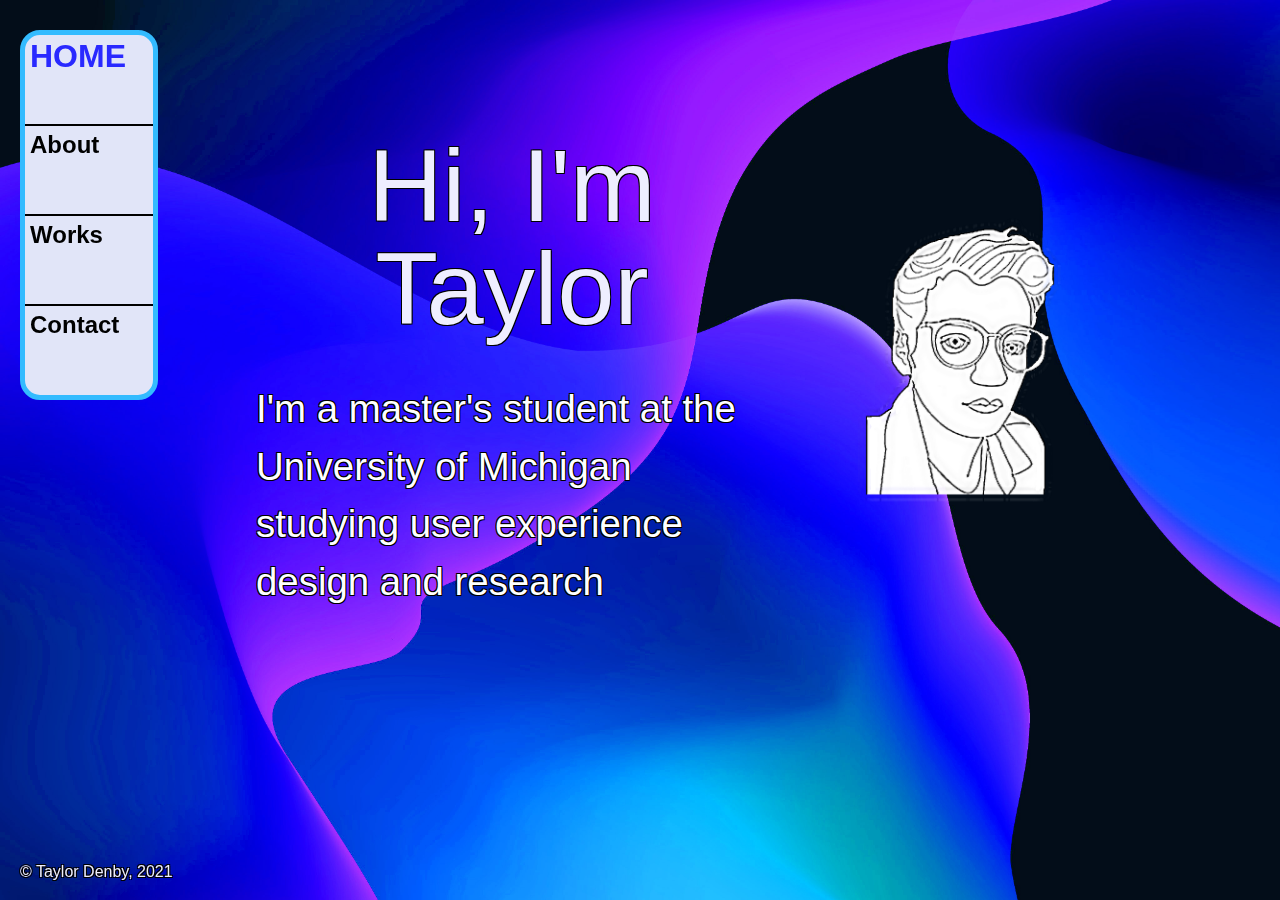
<file: index.html>
<!DOCTYPE html>
<html lang="en">
    <head>
        <script async src="https://www.googletagmanager.com/gtag/js?id=G-P4V81C1YDG"></script>
        <script>
            window.dataLayer = window.dataLayer || [];
            function gtag(){dataLayer.push(arguments);}
            gtag('js', new Date());

            gtag('config', 'G-P4V81C1YDG');
        </script>
        <meta charset="utf-8">
        <meta name="viewport" content="width=device-width, initial-scale=1.0">
        <link rel="shortcut icon" type="image/png" href="./images/blwhselfportrait.png"/>
        <link rel="stylesheet" type="text/css" href="css/html5reset.css">
        <link rel="stylesheet" type="text/css" href="css/style.css">
        <link rel="preconnect" href="https://fonts.gstatic.com">
        <link href="https://fonts.googleapis.com/css2?family=Press+Start+2P&display=swap" rel="stylesheet"> 
        <!-- Code help from https://www.w3schools.com/howto/howto_css_social_media_buttons.asp -->
        <link rel="stylesheet" href="https://cdnjs.cloudflare.com/ajax/libs/font-awesome/4.7.0/css/font-awesome.min.css">
        <script src="https://ajax.googleapis.com/ajax/libs/jquery/3.5.1/jquery.min.js"></script>
        <title>Taylor Denby</title>
    </head>
    <body id="homepage">
        
        <div class="skip"><a href="#main">Skip to Main Content</a></div>
        <div class = "topbar" id = "hamburgermenubar">
            <!--<button a class="icon" id = "hamburger">
                <i class="fa fa-bars"></i>
              </a>-->
              <div id="hamburger" class = "hamburger-btn" tabindex="0">
                <div></div>
              </div>
        </div>
        <nav id = "navigation" class = "navclosed">
            <ul class = "nav_links" id = "navigation_links">
                <li id = "home" class = "nav_item"><a href="index.html">Home</a></li>
                <li id = "about" class = "nav_item"><a href="about.html">About</a></li>
                <li id = "works" class = "nav_item"><a href="works.html">Works</a></li>
                <li id = "contact" class = "nav_item"><a href="contact.html">Contact</a></li>
            </ul>
        </nav>
            <!--<div class="toggles">-->
            <!--<div class="splat-toggle toggle active">SPLAT</div>
            <div class="back-row-toggle toggle active">BACK<br>ROW</div>
            <div class="single-toggle toggle">SINGLE</div> -->
        </div>
        <main>
            <div id = "indexgrid">
                <h1 id = "indextitle">Hi, I'm Taylor</h1>
                <br>
                <img id = "selfportrait" src="images/blwhselfportrait.png" alt="Black and white digital self portrait" />
                <h2 id = "indexdescription"> I'm a master's student at
                                             the University of Michigan
                                             studying user experience design and research
                </h2>
            </div>
        </main>
        <script src="./js/jsforsite.js"></script>
    </body>
    <footer>
        <p>&copy; Taylor Denby, 2021</p>
    </footer>
</file>
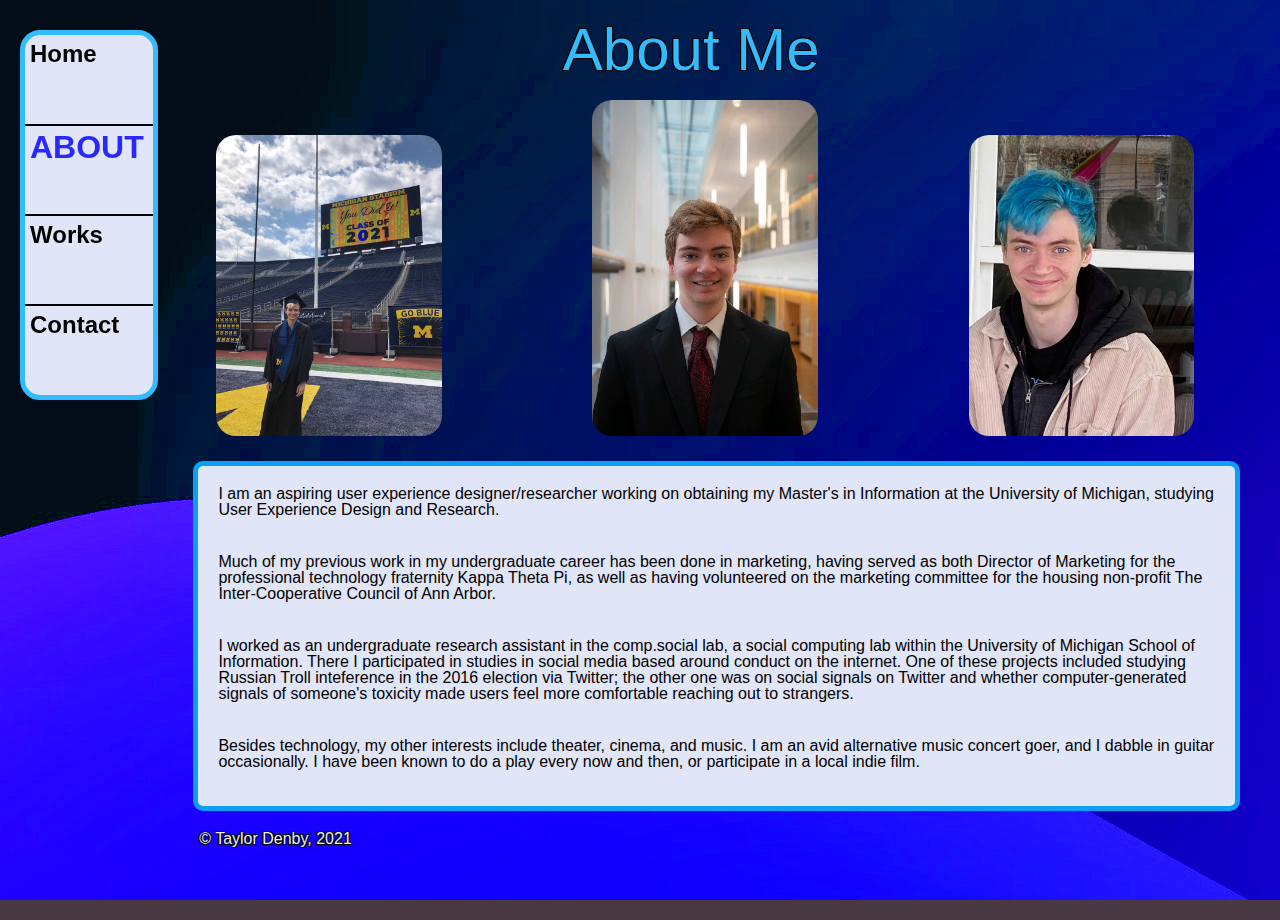
<file: about.html>
<!DOCTYPE html>
<html lang="en">
    <head>
        <!-- Global site tag (gtag.js) - Google Analytics -->
        <script async src="https://www.googletagmanager.com/gtag/js?id=G-P4V81C1YDG"></script>
        <script>
            window.dataLayer = window.dataLayer || [];
            function gtag(){dataLayer.push(arguments);}
            gtag('js', new Date());

            gtag('config', 'G-P4V81C1YDG');
        </script>
        <meta charset="utf-8">
        <meta name="viewport" content="width=device-width, initial-scale=1.0">
        <link rel="shortcut icon" type="image/png" href="./images/blwhselfportrait.png"/>
        <link rel="stylesheet" type="text/css" href="css/html5reset.css">
        <link rel="stylesheet" type="text/css" href="css/style.css">
        <!-- Code help from https://www.w3schools.com/howto/howto_css_social_media_buttons.asp -->
        <link rel="stylesheet" href="https://cdnjs.cloudflare.com/ajax/libs/font-awesome/4.7.0/css/font-awesome.min.css">
        <script src="https://ajax.googleapis.com/ajax/libs/jquery/3.5.1/jquery.min.js"></script>
        <title>About Me</title>
    </head>
    <body id = "aboutpage">
        <div class="skip"><a href="#main">Skip to Main Content</a></div>
        <div class = "topbar" id = "hamburgermenubar">
            <!--<button a class="icon" id = "hamburger">
                <i class="fa fa-bars"></i>
              </a>-->
              <div id="hamburger" class = "hamburger-btn" tabindex="0">
                <div></div>
              </div>
        </div>
        <nav id = "navigation" class = "navclosed">
            <ul class = "nav_links" id = "navigation_links">
                <li id = "home" class = "nav_item"><a href="index.html">Home</a></li>
                <li id = "about" class = "nav_item"><a href="about.html">About</a></li>
                <li id = "works" class = "nav_item"><a href="works.html">Works</a></li>
                <li id = "contact" class = "nav_item"><a href="contact.html">Contact</a></li>
            </ul>
        </nav>
        <main>
            <h1>About Me</h1>
            <div id = "flex2">
                <img class = "headshot" id = "gradpic" src="./images/gradpic.jpg" alt="headshot"/>
                <img class = "headshot" id = "rossheadshot" src="./images/headshot.png" alt="headshot"/>
                <img class = "headshot" id = "bluehair" src="./images/bluehair.JPG" alt="headshot"/>
            </div>
            <div id = "aboutparagraph">
                <p>I am an aspiring user experience designer/researcher working on obtaining my Master's in Information at
                    the University of Michigan, studying User Experience Design and Research. <br><br> </p>
                <p>Much of my previous work in my undergraduate career has been done in marketing, having served as 
                    both Director of Marketing for the professional technology fraternity Kappa Theta Pi, as well as having volunteered on the marketing committee for the 
                    housing non-profit The Inter-Cooperative Council of Ann Arbor. <br><br> </p>
                <p>I worked as an undergraduate research assistant in the comp.social lab, a social computing lab within the University of Michigan School of Information. There I participated in
                    studies in social media based around conduct on the internet. One of these projects included studying Russian Troll inteference in the 2016 election via Twitter; the other
                    one was on social signals on Twitter and whether computer-generated signals of someone's toxicity made users feel more comfortable reaching out to strangers. <br><br>
                </p>
                <p>Besides technology, my other interests include theater, cinema, and music. I am an avid alternative music concert goer, and I dabble in guitar occasionally. 
                    I have been known to do a play every now and then, or participate in a local indie film. <br><br>
                </p>
            </div>
        </main>
        <script src="./js/jsforsite.js"></script>
    </body>
    <footer>
        <p>&copy; Taylor Denby, 2021</p>
    </footer>
</file>
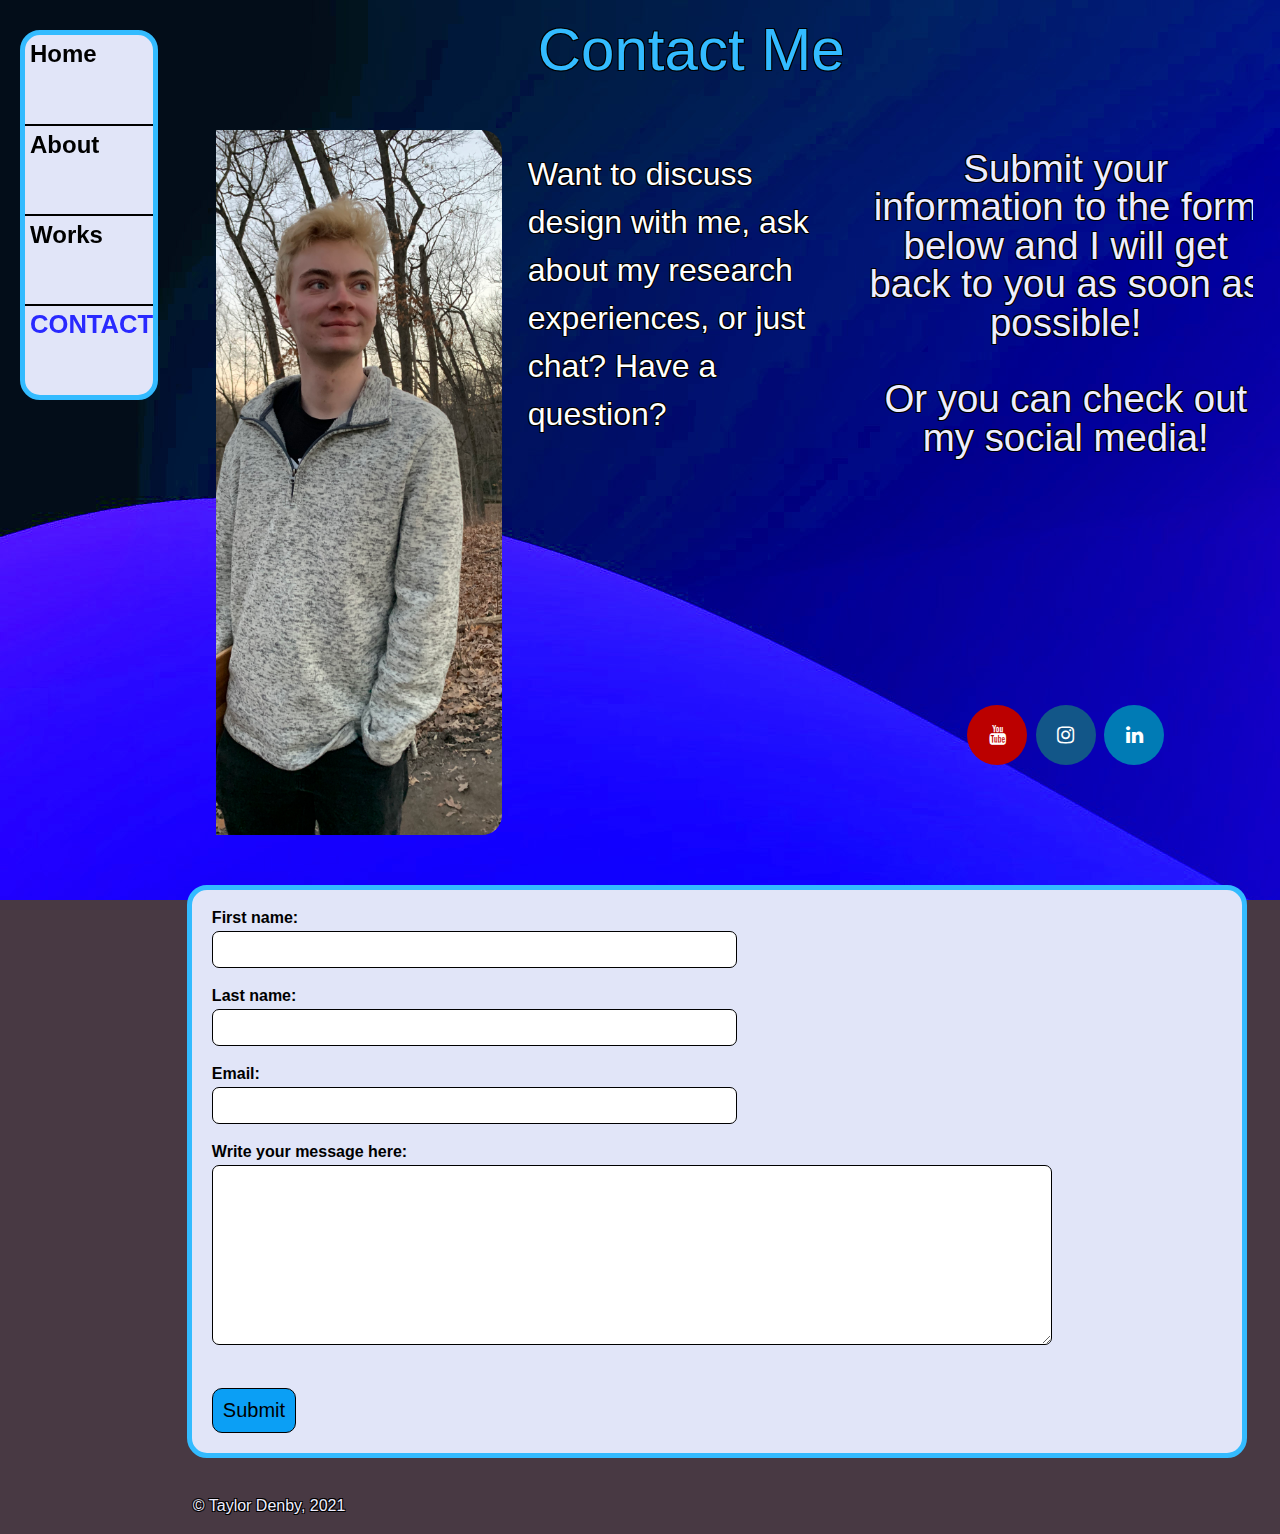
<file: contact.html>
<!DOCTYPE html>
<html lang="en">
    <head>
        <script async src="https://www.googletagmanager.com/gtag/js?id=G-P4V81C1YDG"></script>
        <script>
            window.dataLayer = window.dataLayer || [];
            function gtag(){dataLayer.push(arguments);}
            gtag('js', new Date());

            gtag('config', 'G-P4V81C1YDG');
        </script>
        <meta charset="utf-8">
        <meta name="viewport" content="width=device-width, initial-scale=1.0">
        <link rel="shortcut icon" type="image/png" href="./images/blwhselfportrait.png"/>
        <link rel="stylesheet" type="text/css" href="css/html5reset.css">
        <!-- Code help from https://www.w3schools.com/howto/howto_css_social_media_buttons.asp -->
        <link rel="stylesheet" href="https://cdnjs.cloudflare.com/ajax/libs/font-awesome/4.7.0/css/font-awesome.min.css">
        <script src="https://ajax.googleapis.com/ajax/libs/jquery/3.5.1/jquery.min.js"></script>
        <link rel="stylesheet" type="text/css" href="css/style.css">
        <title>Contact Me</title>
    </head>
    <body id = "contactpage">
        <div class="skip"><a href="#main">Skip to Main Content</a></div>
        <div class = "topbar" id = "hamburgermenubar">
            <!--<button a class="icon" id = "hamburger">
                <i class="fa fa-bars"></i>
              </a>-->
              <div id="hamburger" class = "hamburger-btn" tabindex="0">
                <div></div>
              </div>
        </div>
        <nav id = "navigation" class = "navclosed">
            <ul class = "nav_links" id = "navigation_links">
                <li id = "home" class = "nav_item"><a href="index.html">Home</a></li>
                <li id = "about" class = "nav_item"><a href="about.html">About</a></li>
                <li id = "works" class = "nav_item"><a href="works.html">Works</a></li>
                <li id = "contact" class = "nav_item"><a href="contact.html">Contact</a></li>
            </ul>
        </nav>
        <main>
            <h1>Contact Me</h1>
            <div id = "photo-caption" class = "gridphotos">
                <div id = "casualphoto"></div>
                <h2 id = "question">Want to discuss design with me, ask about my research experiences, or just chat? Have a question?</h2>
                <p id = "contactme" >Submit your information to the form below and I will get back to you as soon as possible! <br> <br> Or you can check out my social media! <br><br></p>
                <div id= "socialmedialinks">
                    <a href="https://www.youtube.com/channel/UC2V0AbIjuW_QDoayXASHtTQ/featured" class="fa fa-youtube" target=”_blank” aria-label="Youtube Link"></a>
                    <a href="https://www.instagram.com/taylor.denby/?hl=en" class="fa fa-instagram" target=”_blank” aria-lable="Instagram link"></a>
                    <a href="https://www.linkedin.com/in/taylor-denby-5a6734177" class="fa fa-linkedin" target=”_blank” aria-label="LinkedIn Link"></a>
                </div>
            </div>
            <div>
                <form id = "contactform" class = "formcontainer" method = "post" action="https://formspree.io/f/mnqljqqd">
                    <label for="firstname" class = "formitems" id = "firstnamelabel">First name:</label><br>
                    <input type="text" id="firstname" class = "formitems" name="firstname"><br>
                    <label for="lastname" class = "formitems" id = "lastnamelabel">Last name:</label><br>
                    <input type="text" id="lastname" class = "formitems" name="lastname"><br>
                    <label for="email" class = "formitems" id = "emaillabel">Email:</label><br>
                    <input type="email" id="email" class = "formitems" name="email"><br>
                    <label for="message" class = "formitems" id = "messagelabel">Write your message here:</label><br>
                    <textarea id="message" class = "formitems" name="message" cols = "30" rows = "7"></textarea><br>
                    <input type="submit" value="Submit" class = "formitems" id = "submitbutton">
                </form>
            </div>
        </main>
        <script src="./js/jsforsite.js"></script>
    </body>
    <footer>
        <p>&copy; Taylor Denby, 2021</p>
    </footer>
</html>
</file>
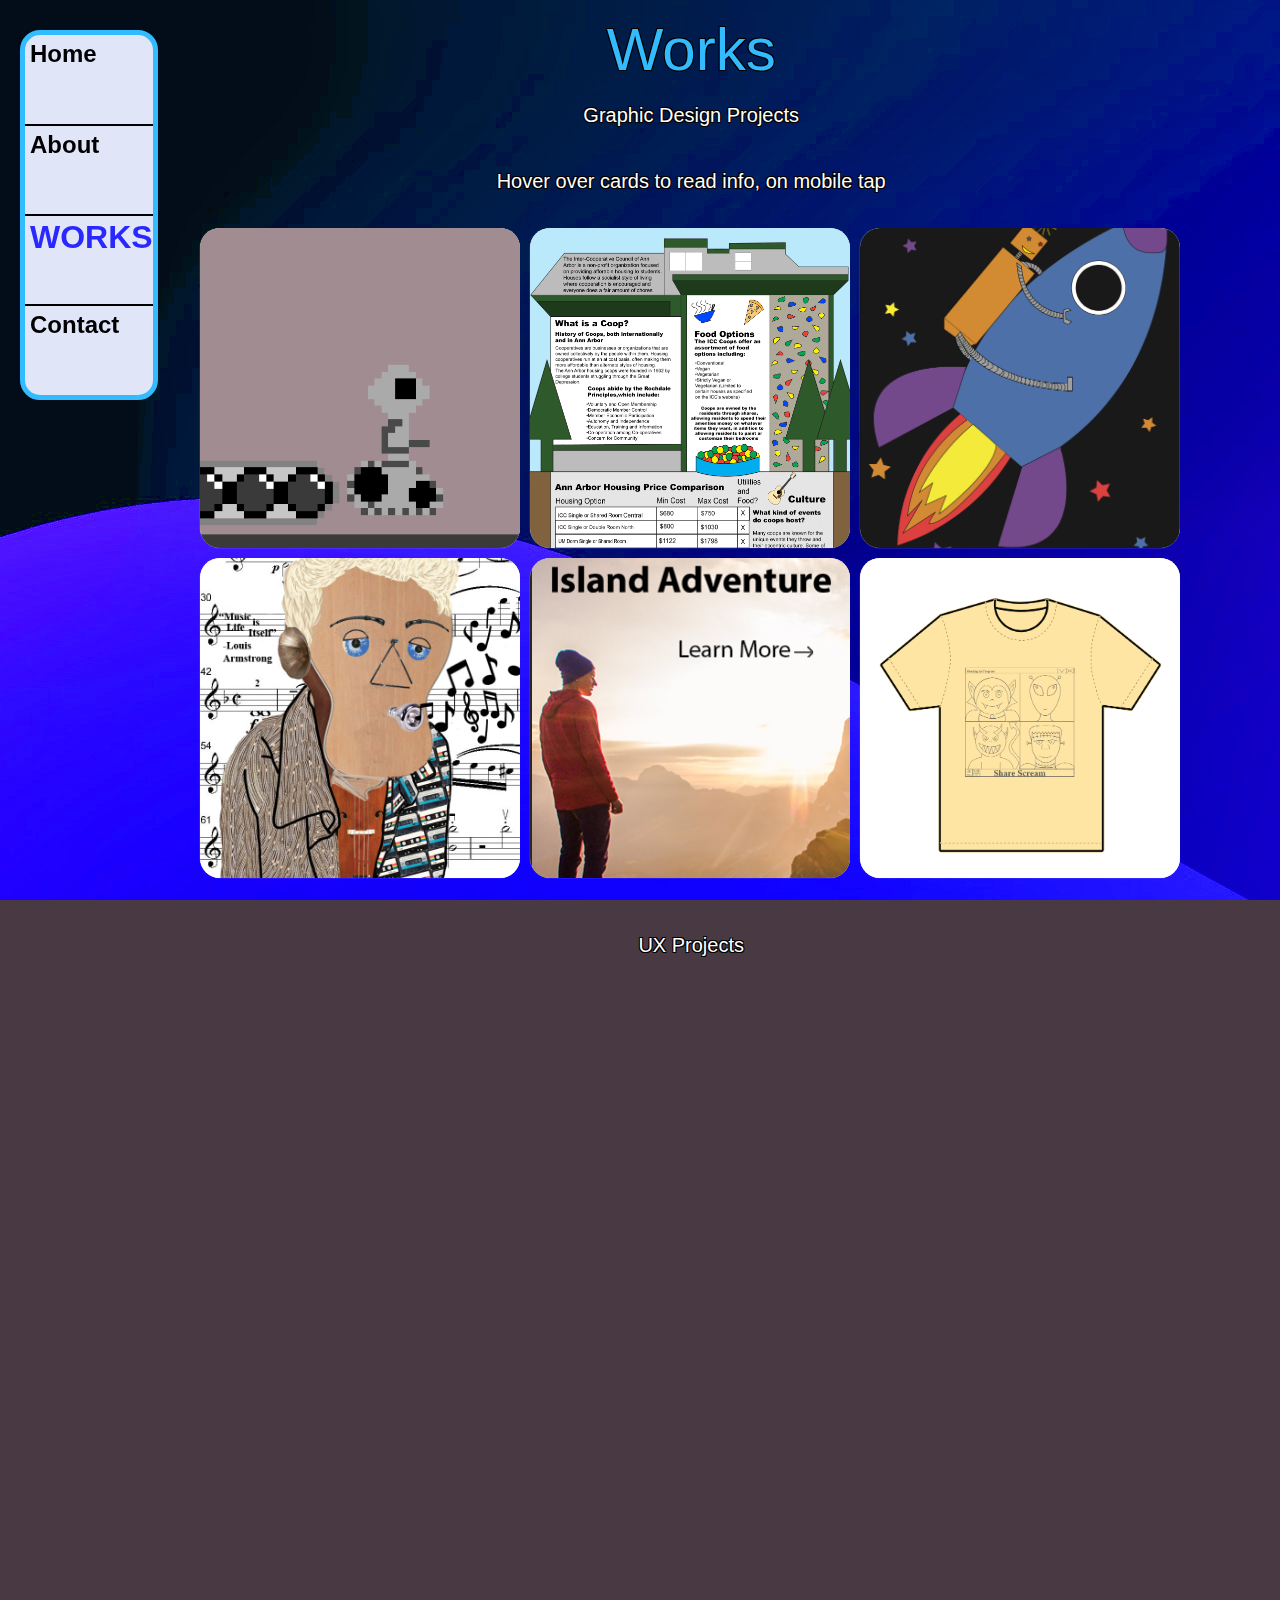
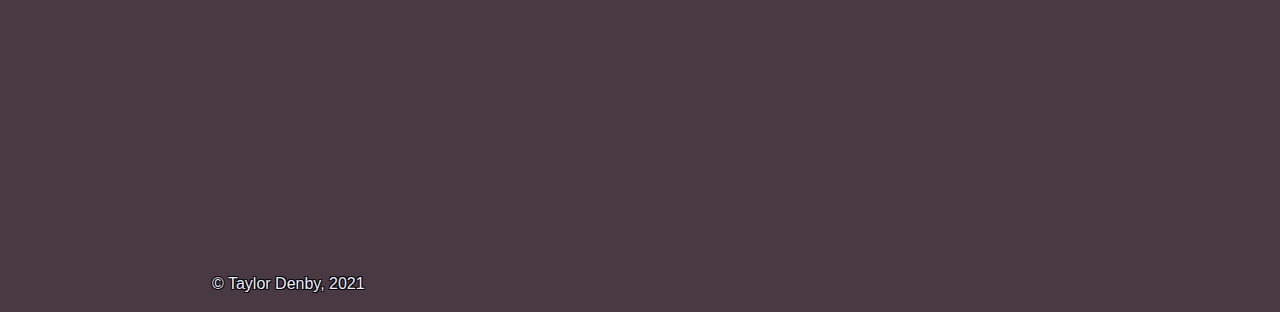
<file: works.html>
<!DOCTYPE html>
<html lang="en">
    <head>
        <script async src="https://www.googletagmanager.com/gtag/js?id=G-P4V81C1YDG"></script>
        <script>
            window.dataLayer = window.dataLayer || [];
            function gtag(){dataLayer.push(arguments);}
            gtag('js', new Date());

            gtag('config', 'G-P4V81C1YDG');
        </script>
        <meta charset="utf-8">
        <meta name="viewport" content="width=device-width, initial-scale=1.0">
        <link rel="shortcut icon" type="image/png" href="./images/blwhselfportrait.png"/>
        <link rel="stylesheet" type="text/css" href="css/html5reset.css">
        <link rel="stylesheet" type="text/css" href="css/style.css">
        <!-- Code help from https://www.w3schools.com/howto/howto_css_social_media_buttons.asp -->
        <link rel="stylesheet" href="https://cdnjs.cloudflare.com/ajax/libs/font-awesome/4.7.0/css/font-awesome.min.css">
        <script src="https://ajax.googleapis.com/ajax/libs/jquery/3.5.1/jquery.min.js"></script>
        <title>My Work</title>
    </head>
    <body id = "workspage">
        <div class="skip"><a href="#main">Skip to Main Content</a></div>
        <div class = "topbar" id = "hamburgermenubar">
            <!--<button a class="icon" id = "hamburger">
                <i class="fa fa-bars"></i>
              </a>-->
              <div id="hamburger" class = "hamburger-btn" tabindex="0">
                <div></div>
              </div>
        </div>
        <nav id = "navigation" class = "navclosed">
            <ul class = "nav_links" id = "navigation_links">
                <li id = "home" class = "nav_item"><a href="index.html">Home</a></li>
                <li id = "about" class = "nav_item"><a href="about.html">About</a></li>
                <li id = "works" class = "nav_item"><a href="works.html">Works</a></li>
                <li id = "contact" class = "nav_item"><a href="contact.html">Contact</a></li>
            </ul>
        </nav>
        <main>
            <h1>Works</h1>
            <h2>Graphic Design Projects</h2><br>
            <h3>Hover over cards to read info, on mobile tap</h3><br><br>
            <div class="container">

                <div class = "card" tabindex="0">
                    <div class = "card-inner">
                        <div class="grid-image">
                            <img src="./images/robot.gif" id = "worksImg1" alt="robot gif"/>
                        </div>
                        <div class="flip-image-back">
                            <h1>Robot Gif</h1>
                            <p>A gif created for class, this project allowed me to demonstrate 
                                my love of technology, with an 8-bit style robot as the featured 
                                character in the gif, and a classic programming phrase being 
                                uttered by it: "Hello world!"</p>
                        </div>
                    </div>
                </div>

                <!--<div class = "card" tabindex="0">
                    <div class = "card-inner">
                        <div class="grid-image">
                            <img src="./images/empathymap1.png" alt = "empathy map 1">
                        </div>
                        <div class="flip-image-back">
                            <h1>Empathy Map 1</h1>
                            <p>One of three empathy maps created for an entrepreneurship class. These personas 
                                were created after interviewing various people about their wifi experiences 
                                during the global pandemic.</p>
                        </div>
                    </div>
                </div> -->

                <div class = "card" tabindex="0">
                    <div class = "card-inner">
                        <div class="grid-image">
                            <img src="./images/icc-infographic.png" alt = "icc infographic">
                        </div>
                        <div class="flip-image-back">
                            <h1>ICC Infographic</h1>
                            <p>Created both for class and for my volunteer position on the Inter-Cooperative 
                                Council of Ann Arbor's marketing committee, this is an infographic detailing 
                                the history of housing cooperatives in Ann Arbor and the features and culture. </p>
                        </div>
                    </div>
                </div>

                <div class = "card" tabindex="0">
                    <div class = "card-inner">
                        <div class="grid-image">
                            <img src="./images/flyingrobot.png" alt = "robot flying on a space ship">
                        </div>
                        <div class="flip-image-back">
                            <h1>Flying Robot</h1>
                            <p>A cartoon robot created for my graphic design course using Adobe Illustrator. </p>
                        </div>
                    </div>
                </div>

                <div class = "card" tabindex="0">
                    <div class="card-inner">
                        <div class = "grid-image">
                            <img src="./images/musicselfportrait.jpg" alt="self portrait in style of music"/>
                        </div>
                        <div class="flip-image-back">
                            <h1>Abstract Self Portrait</h1>
                            <p>An abstract self portrait created to demonstrate my admiration for music. Created with Adobe Photoshop </p>
                        </div>
                    </div>
                </div>

                <!--<div class = "card" tabindex="0">
                    <div class = "card-inner">
                        <div class="grid-image">
                            <img src="./images/empathymap2.png" alt = "empathy map 2">
                        </div>
                        <div class="flip-image-back">
                            <h1>Empathy Map 2</h1>
                            <p>One of three empathy maps created for an entrepreneurship class. These personas 
                                were created after interviewing various people about their wifi experiences 
                                during the global pandemic.</p>
                        </div>
                    </div>
                </div>-->

                <!--<div class = "card" tabindex="0">
                    <div class = "card-inner">
                        <div class="grid-image">
                            <img src="./images/empathmap3.png" alt = "empathymap3">
                        </div>
                        <div class="flip-image-back">
                            <h1>Empathy Map 3</h1>
                            <p>One of three empathy maps created for an entrepreneurship class. These personas 
                                were created after interviewing various people about their wifi experiences 
                                during the global pandemic.</p>
                        </div>
                    </div>
                </div>-->

                <div class = "card" tabindex="0">
                    <div class = "card-inner">
                        <div class="grid-image">
                            <img src="./images/website.png" alt = "website design">
                        </div>
                        <div class="flip-image-back">
                            <h1>Vacation Website Design</h1>
                            <p>This is a responsive website design created with Photoshop. The task was to 
                                create a website for a semi-rugged photography getaway, given the name of the 
                                trip (The Art of Island Adventure) and the fictional company hosting it (See Level). 
                                Pictured here is the mobile view.</p>
                        </div>
                    </div>
                </div>

                <div class = "card" tabindex="0" id = "lastcard">
                    <div class = "card-inner">
                        <div class="grid-image">
                            <img src="./images/tshirt.png" >
                        </div>
                        <div class="flip-image-back">
                            <h1>Share Scream T-Shirt</h1>
                            <p>A T-shirt design created using Adobe Illustrator. It was created for my graphic design course, and 
                                we were tasked with designing a t-shirt representing the course. Because the course was 
                                completed remotely and it was around Halloween, my project was a monster and video chat themed design. </p>
                        </div>
                    </div>
                </div>
            </div>
            <br><br>
            <h2>UX Projects</h2>
            <br><br>
            <iframe class = "frame" src = "./pdfs/remoteusabilityreport.pdf" height="800px" 
                alt = "It appears you don't have a PDF plugin for this browser."> 
            </iframe>
            <br><br>
            <iframe class = "frame" src = "./pdfs/interviewreport.pdf" height="800px" 
                alt = "It appears you don't have a PDF plugin for this browser."> 
            </iframe>
            <br><br>
            <iframe class = "frame" src = "./pdfs/surveyreport.pdf" height="800px" 
                alt = "It appears you don't have a PDF plugin for this browser."> 
            </iframe>
                  <!--Thanks to user dhanasekar for the code via 
                    https://stackoverflow.com/questions/16468961/how-to-embed-pdf-file-with-responsive-width-->

        </main>
        <script src="./js/jsforsite.js"></script>
    </body>
    <footer>
        <p>&copy; Taylor Denby, 2021</p>
    </footer>
</file>
<file: css/style.css>
html {
    scroll-behavior: smooth;
    box-sizing: border-box;
    color: #EEEEFF;
}

body, html {
    height: 100%;
    margin: 0;
}

#homepage {
    /* Image source: https://www.pexels.com/photo/multicolored-abstract-painting-2868948/ */
    /* background: url(../images/sharpbackground.jpg); */
    background: url(../images/bubble.jpg);
    background-color: #000;
    background-size: cover;
    height: 80%;
}

#aboutpage, #contactpage, #workspage {
    /* background: url(../images/blurrybackground.jpg); */
    background: url(../images/bubble.jpg);
    background-color: #483943;
    background-attachment: fixed;
    height: 100%;
    scrollbar-width: none;
}

#workspage {
    height: 100%;
}

.nav_links{
	display: flex;
    flex-direction: column;
    justify-content: space-around;
    text-decoration: none; 
    font-weight: bold;
    top: 300px;
    width: 100%;

}

p {
    margin: 20px;
}

nav {
    margin: 0;
    padding: 0;
    display: block;
    width: 100%;
    /* background-color: #8a7f88; */
    background-color: white;
    position: absolute;
    z-index: 300;
    
}

#workspage h2 {
    text-align: center;
}

#workspage h3 {
    text-align: center;
}

/* following animation code is from https://w3bits.com/animated-menu-icon-css/ modified to fit project*/

#hamburger {
    width: 40px;
    position: absolute;
    top: 0;
    margin-left: 3px;
    margin-top: 1px;
    cursor: pointer;
    z-index: 301;
}
  
#hamburger:after, #hamburger:before, #hamburger div {
    background-color: #3A405A;
    border-radius: 6px;
    content: '';
    display: block;
    height: 5px;
    margin: 7px 0;
    transition: all .2s ease-in-out;
    animation-play-state: paused; 
    animation-fill-mode:backwards;
}

#hamburger.open::before {
    transform: translateY(12px) rotate(135deg);
    animation-fill-mode: forwards;
    animation-play-state: running;
}

#hamburger.open::after {
    transform: translateY(-12px) rotate(-135deg);
    animation-fill-mode: forwards;
    animation-play-state: running;
}

#hamburger.open div {
    transform: scale(0);
    animation-fill-mode: forwards;
    animation-play-state: paused;
}

.topbar {
    height: 50px;
    /* background-color: #b1c6ff; */
    background-color: white;
    z-index: 302;
}

.nav_links a {
    text-decoration: none; 
    color: black;
}

#homepage .nav_links #home a {
    font-weight: bold;
    font-size: 50px;
    color: #2929FF;
}

#aboutpage .nav_links #about a {
    font-weight: bold;
    font-size: 50px;
    color: #2929FF;
}

#contactpage .nav_links #contact a {
    font-weight: bold;
    font-size: 50px;
    color: #2929FF;
}

#workspage .nav_links #works a {
    font-weight: bold;
    font-size: 50px;
    color: #2929FF;
}



.skip a{
    background: white;
    left: 0;
    padding: 7px;
    -webkit-transition: top 1s ease-out;
    transition: top 1s ease-out;
    z-index: 1;
    position: absolute;
    top: -50px;
}
.skip a:focus {
    position: absolute;
    top: -10px;
}

h1{
    font-size: 60px;
    margin: 20px;
    text-align: center;
    font-weight: lighter;
    /* color: #0B9FF5; */
    color: #33bbff;
    text-shadow:
        -1px -1px 0 #000,
        -1px 1px 0 #000,
        1px -1px 0 #000,
        1px 1px 0 #000;
}

h2 {
    text-shadow:
        -1px -1px 0 #000,
        -1px 1px 0 #000,
        1px -1px 0 #000,
        1px 1px 0 #000;
}

h3 {
    text-shadow:
        -1px -1px 0 #000,
        -1px 1px 0 #000,
        1px -1px 0 #000,
        1px 1px 0 #000;
}

#contactpage p {
    text-shadow:
        -1px -1px 0 #000,
        -1px 1px 0 #000,
        1px -1px 0 #000,
        1px 1px 0 #000;
}

#homepage h1 {
    font-size: 60px;
    margin-top: 2%;
    color: #EEEEFF;
}

#selfportrait {
    position: relative;
    display: block;
    margin-left: auto;
    margin-right: auto;
    z-index: 1;
    margin-top: 0;
    grid-area: portrait;
    align-content: left;
    justify-self: center;
    align-content: center;
    justify-content: center;
    align-self: center;
    width: 60vw;
    height: 60vw;
    /* width: 40vw;
    height: 46vh; */
}

#indextitle {
    grid-area: title;
    align-self: center;
}

#indexgrid {
    top: 0;
    height: 60vh;
    position: relative;
    display: grid;
    margin-left: auto;
    margin-right: auto;
    /* grid-template-columns: 25vw 25vw 40vw;
    grid-template-rows: 30vh 50vh; */
    justify-content: center;
    /*grid-template-areas: 
    "title title title"
    "description description portrait"; */
    grid-template-areas: 
    "title"
    "portrait"
    "description";
    grid-template-rows: 30vh 30vh 30vh;
    grid-template-columns: 80vw;
    grid-gap: 10px;
}

#indexdescription {
    grid-area: description;
}

.headshot {
    display: block;
    width: 35vw;
    height: auto;
    margin-top: auto;
    margin-bottom: auto;
    margin-left: auto;
    margin-right: auto;
}

#rossheadshot {
    height: 80%;
}

footer {
    position: relative;
    bottom: 0;
    margin-top: -50;
    width: 90%;
    overflow: hidden;
    text-shadow: 
    -1px -1px 0 #000,
    -1px 1px 0 #000,
    1px -1px 0 #000,
    1px 1px 0 #000;

}

#homepage main {
    top: 200px;
}

#homepage footer {
    position: fixed;
}

body {
    font-family: "Nanum Gothic", sans-serif;
}

#homepage h2 {
    font-weight: lighter;
    margin-top: 20px;
    font-size: 20px;
    line-height: 1.5;
    color: white;
    text-shadow: 
    -1px -1px 0 #000,
    -1px 1px 0 #000,
    1px -1px 0 #000,
    1px 1px 0 #000;
}

h2 {
    font-weight: lighter;
    margin-top: 20px;
    font-size: 20px;
    line-height: 1.5;
    color: white;
}

h3 {
    font-weight: lighter;
    margin-top: 20px;
    font-size: 20px;
    line-height: 1.5;
    color: white;
}

#aboutpage img {
    border-radius: 20px;
    margin-bottom: 25px;
}

/* Works */

.container {
    display: grid;
    grid-template-columns: repeat(1, 80vw);
    grid-template-rows: 80vw 80vw 80vw 80vw 80vw 80vw 80vw 80vw 80vw;
    justify-content: center;
    grid-gap: 50px;
    position: relative;
    bottom: 0;
}

.grid-image img:hover {
    opacity: 55%;
}

.grid-image img {
    display: block;
    max-width: 100%;
    min-height: 100%;
    object-fit: cover;
    min-width: 100%;
    max-height: 100%;
    height: 80vw;
    width: 80vw;
    cursor: pointer;
    position: relative;
}

/* End works */

/* Contact Form */

input[type=text], select, textarea {
    width: 50%;
    padding: 10px;
    border-radius: 7px;
    box-sizing: border-box;
    margin-bottom: 20px;
    margin-left: 20px;
    margin-top: 5px;
    border: solid 1px;
}

label {
    margin-left: 20px;
    margin-top: 20px

}

#message {
    width: 80%;
    height: 20vh;
    padding: 10px;
    border-radius: 7px;
    box-sizing: border-box;
    margin-bottom: 20px;
    resize: vertical;
    border: solid 1px;
}

#email {
    width: 50%;
    padding: 10px;
    border-radius: 7px;
    box-sizing: border-box;
    resize: vertical;
    margin-bottom: 20px;
    margin-left: 20px;
    margin-top: 5px;
    border: solid 1px;
}

#photo-caption {
    justify-content: center;
    box-sizing: border-box;
    -moz-box-sizing:border-box; 
    display: grid;
    grid-template-columns: 80vw;
    grid-template-rows: 20vh 70vh 20vh 20vh;

    grid-template-areas: 'question'
                         'photo'
                         'contact'
                         'socialmedia';

    left: 20px;

    position: relative;
    grid-gap: 30px;
    width: 90%;
    justify-content: center;
}

#question {
    position: relative;
    grid-area: question;
    font-size: 4vw;
}

#contactme {
    text-align: center;
    color: #EEEEFF;
    grid-area: contact;
    font-size: 4vw;
}

 #casualphoto{
    grid-area: photo;
    border: none;
    display: block;
    background-image: url(../images/casualphoto.jpg);
    background-position: center;
    background-size: cover;
    width: 100%;
    overflow: hidden;
    border-radius: 20px 20px 20px 20px;
    
 }

 #contactpage img {
    border: solid 1px;
 }

 #socialmedialinks {
    grid-area: socialmedia;
    text-align: center;

}

#submitbutton {
    border: solid 1px;
    background-color: #0B9FF5;
    border-color: black;
    color: black;
    display: inline-block;
    border-radius: 10px;
    font-size: 20px;
    padding: 10px;
    margin: 20px;
    text-align: center;
}

#contactform {
    box-sizing: border-box;
    -moz-box-sizing:border-box;
    border-color: #33bbff;
    /* background-color: #ded3dc; */
    /* background-color: #f5e1ff; */
    background-color: #e1e5f8;
    color: black;
    font-weight: bold;
    position: relative;
    border-style: solid;
    border-width: 5px;
    width: 90%;
    border-radius: 20px;
    padding-top: 20px;
    margin-bottom: 20px;
    margin-left: auto;
    margin-right: auto;
}

#contactbox {
    position: relative;
    text-align: center;
    border-style: solid;
    border-width: 5px;
    display: inline-block;
    border-radius: 10px;
}

/*code for .fa styles from w3 schools https://www.w3schools.com/howto/howto_css_social_media_buttons.asp */

.fa {
    padding: 20px;
    font-size: 30px;
    width: 30px;
    text-align: center;
    text-decoration: none;
    margin: 5px 2px;
    border-radius: 50%;
}

.fa-google {
    background: #dd4b39;
    color: white;
}

.fa-youtube {
    background: #bb0000;
    color: white;
}

.fa-instagram {
    background: #125688;
    color: white;
}

.fa-linkedin {
    background: #007bb5;
    color: white;
  }

.fa:hover {
    opacity: 55%;
    border-width: 1px;
    border-style: groove;
  }

/*end contact form */

nav.slideopen {
    top: 0px;
}

nav.slideclosed {
    top: -300px;
}

#flex2 {
    position: relative;
    display: -webkit-flex;
    display: flex;
    flex-direction: row;
    flex-wrap: wrap;
    justify-content: center;
    align-items: baseline;
    
}

#aboutparagraph {
    position: relative;
    border-style: solid;
    border-width: 5px;
    width: 90%;
    border-radius: 10px;
    margin-left: auto;
    margin-right: auto;
    /* background-color: #f5e1ff; */
    background-color: #e1e5f8;
    border-color: #0B9FF5;
    color: black;
}

/* Begin flip card (code used from https://www.w3schools.com/howto/howto_css_flip_card.asp)*/

.card {
    background-color: transparent;
    width: 80vw;
    height: 80vh;
    perspective: 1000px; 
    -webkit-backface-visibility: hidden;
    backface-visibility:         hidden;
}

#lastcard {
    max-height: 360px;
}



.card-inner {
    position: relative;
    width: 80vw;
    height: 80vw;
    text-align: center;
    transition: transform 0.8s;
    transform-style: preserve-3d;
}

.card.hover .card-inner{
    transform: rotateY(180deg);
}

.grid-image, .flip-image-back {
    position: absolute;
    width: 80vw;
    height: 80vw;
}

.grid-image {
    background-color: #bbb;
    color: black;
    border-radius: 20px;
}

#workspage img {
    border-radius: 20px;
}

.flip-image-back {
    /* background-color: #0B9FF5; */
    background-color: #e1e5f8;
    color: black;
    transform: rotateY(180deg) translateZ(1px);
    border-radius: 20px;
    
}

.flip-image-back p {
    font-size: 3.75vw;
}

.flip-image-back h1 {
    /* color: #3A405A; */
    color: #2929FF;
    text-shadow: 
        -1px -1px 0 rgba(0, 0, 0, 0),
        -1px 1px 0 rgba(0, 0, 0, 0),
        1px -1px 0 rgba(0, 0, 0, 0),
        1px 1px 0 rgba(0, 0, 0, 0); 
    font-size: 5vw;
    font-weight: bold;
}

.card:focus .card-inner {
    transform: rotateY(180deg);
}

/* PDF styles */
.frame {
    display: block;
    width: 80vw;
    margin-left: auto;
    margin-right: auto;
}

/* Media Queries */

@media only screen and (max-width: 768px) {
    /* For mobile: */
    .nav_links {
        align-items: center;
        height: 300px;
        font-size: 30px;
        justify-content: space-around;
        
    }

    nav {
        height: 300px;
        top: -300px;
        transition: 0.3s;
    }

    input[type=text], select, textarea {
        margin: 20px;
    }
    
    label {
        margin: 20px;
    
    }
    
    #message {
        margin: 20px;
    }
    
    #email {
        margin: 20px;
    }

    #submitbutton {
        margin: 20px;
        margin-top: 5px;
    }
  
    label {
        margin-bottom: 5px;
    }
    
  }


  @media only screen and (min-width: 768px) {
    /* For tablet: */
    #hamburger {
        display: none;
    }

    .nav_item {
        display: block;
    }

    .nav_links {
        height: 50px;
        flex-direction: row;
        align-items: center;
        font-size: x-large;
    }

    nav {
        /* margin-top: 20px; */
        top: 0;
        margin-top: 0;
        margin-bottom: 50px;
        position: relative;
        height: 50px;
        /* background-color: #ded3dc; */
    }

    .navcontainer {
        display: block;
    }

    .container {
        grid-template-columns: 40vw 40vw;
        grid-template-rows: 40vw 40vw 40vw;
        grid-gap: 20px;
    }

    #homepage .nav_links #home a {
        text-transform: uppercase;
        font-size: xx-large;
    }
    
    #aboutpage .nav_links #about a {
        text-transform: uppercase;
        font-size: xx-large;
    }
    
    #contactpage .nav_links #contact a {
        text-transform: uppercase;
        font-size: 2vw;
    }
    
    #workspage .nav_links #works a {
        text-transform: uppercase;
        font-size: xx-large;
    }


    .topbar {
        display: none;
    }

    #casualphoto {
        left: 0px;
        margin-left: 0;
        width: 100%;
        height: 70%;
    }

    #question {
        font-size: 3.5vw;
    }

    #photo-caption {
        grid-template-columns: 5vw 5vw 10vw 10vw 10vw 10vw 10vw 10vw;
        grid-template-rows: 60vh 15vh;

        grid-template-areas: 'photo photo photo question question contact contact contact'
                         'photo photo photo question question socialmedia socialmedia socialmedia';
        margin: 50px;
        overflow: hidden;
    }

    #casualphoto {
        overflow: hidden;
    }

    #contactme {
        font-size: 4vw;
        text-align: center;
    }

    #contactform{
        margin-left: auto;
        margin-right: auto;
        width: 85%;
    }

    .fa {
        font-size: 20px;
        width: 20px;
    }

    .card:hover .card-inner {
        transform: rotateY(180deg);
    }

        /* card, see earlier for code source */

    .card {
        width: 40vw;
        height: 40vw;
    }
        
    .card-inner {
        width: 40vw;
        height: 40vh;
    }
        
    .grid-image, .flip-image-back {
        width: 40vw;
        height: 40vw;
    }

    .flip-image-back p {
        font-size: 2vw;
    }

    /* .flip-image-back h1 {
        text-shadow: 
            -1px -1px 0 #000,
            -1px 1px 0 #000,
            1px -1px 0 #000,
            1px 1px 0 #000; 
    } */

    .headshot {
        width: 20%;
    }

    #photo-caption {
        width: 90%;
    }

    #aboutparagraph {
        margin: 0px auto;
    }

    #indexgrid {
        grid-template-rows: 40vh 40vh;
        grid-template-columns: 20vw 20vw 30vw;
        grid-template-areas: 
            "title title portrait"
            "description description portrait";
            grid-gap: 0px;
    }
     #selfportrait {
         align-self: center;
         width: 40vw;
        height: 40vw;
     }

     #indextitle {
         align-self: end;
     }

     #homepage h1 {
         font-size: 8vw;
     }

    #homepage h2 {
        font-size: 3vw;
    }
    
  }

  @media only screen and (min-width: 1200px) {
      /*For desktop: */
    nav {
        position: fixed;
        /* top: 50px; */
        overflow-x: hidden; /* Disable horizontal scroll */
        min-width: 0;
        flex: auto;
        height: 40vh;
        display: block;
        width: 10%;
        height:fit-content;
        background-color: transparent;
        /* border: solid 5px #2aa7f0; */
        border: solid 5px #33bbff;
        background-color: #e1e5f8;
        border-radius: 20px;
        left: 20px;
        top: 30px;
        /*background-color: #ded3dc; */
        
    }
    
    main {
        width: 90vw;
        left: 10vw;
    }

    #homepage main {
        width: 100%;
    }

    #aboutpage main, #contactpage main, #workspage main {
        padding: 0px;
        margin-left: 10%;
    }

    #contactpage, #aboutpage, #workspage {
        width: 90%;
    }

    #aboutpage footer {
        left: 14vw;
    }

    #contactpage footer {
        margin-left: 15%;
    }

    #workspage footer {
        left: 15vw;
    }

    .nav_links{
        display: flex;
        left: 0;
        height: 40vh;
        border-radius: 20px;
        display: flex;
        flex-direction: column;
        align-content: center;
        align-items: center;
        justify-content:flex-start;
        text-decoration: none;   
        font-size: x-large;
        box-sizing: border-box;
        background-color: transparent;
    
    }

    #workspage .nav_links #works a {
        color: #2929FF;
        font-size: xx-large;
    }

    #workspage .nav_links #works .nav_item {
        background-color: rgba(122, 99, 118, 0.3);
    }

    #aboutpage .nav_links #about a {
        color: #2929FF;
        font-size: xx-large;
    }

    #homepage .nav_links #home a {
        color: #2929FF;
        font-size: xx-large;
    }

    #contactpage .nav_links #contact a {
        color: #2929FF;
        font-size: 2vw;
    }


    .nav_item {
        flex-basis: 10vh;
        flex-shrink: initial;
        border: black 1px solid;
        border-left: 0;
        border-right: 0;
        width: 10vw;
        box-sizing: border-box;
        padding: 5px;
    }

    #home {
        border-top: 0px;
        /* border-radius: 20px 20px 0 0; */
    }

    #contact {
        /* border-radius: 0 0 20px 20px; */
        border-bottom: 0px;
    }

    .nav_item a {
        margin: auto;
        text-align: center;
        vertical-align:middle;
        color: black;
        left: 5px;
    }

    .nav_item:hover {
        cursor: pointer;
        background: rgba(122, 99, 118, 0.3);
    }

    #homepage main {
        top: 50px;
    }

    #hamburger {
        display: none;
    }

    .container {
        grid-template-columns: 25vw 25vw 25vw;
        grid-template-rows: 25vw 25vw;
        grid-gap: 10px;
        width: 82%;
        left: 8vw;
    }

    .topbar {
        display: none;
    }

    #casualphoto {
        width: 25vw;
        height: 100%;
    } 

    .nav_item a:hover {
        text-decoration: none;
        color: black;
    }

    #question {
        font-size: 2.5vw;
    }

    #contactme {
        font-size: 3vw;
    }

    /* card, see earlier for code source */

    .card {
        width: 25vw;
        height: 25vh;
    }
    
    .card-inner {
        width: 25vw;
        height: 25vh;
    }
    
    .grid-image, .flip-image-back {
        width: 25vw;
        height: 25vw;
    }

    .flip-image-back p {
        font-size: 1.5vw;
    }

    .flip-image-back {
        /* background-color: #0B9FF5; */
        background-color: #e1e5f8;
    }

    .flip-image-back h1 {
        color: #2929FF;
         text-shadow: 
            -1px -1px 0 rgba(0, 0, 0, 0),
            -1px 1px 0 rgba(0, 0, 0, 0),
            1px -1px 0 rgba(0, 0, 0, 0),
            1px 1px 0 rgba(0, 0, 0, 0); 
            font-size: xx-large;
            font-weight: bold;
    }

    #photo-caption {
        width: 90%;
        left: 4vw;
    }

    #aboutparagraph {
        width: 90%;
        left: 2vw;
    }

    #contactform {
        left: 2vw;
        width: 92%;
    }

    #flex2 {
        left: 2vw;
        width: 98%;
    }

    #indexgrid {
        left: 5vw;
        /* vertical-align: middle; */
    }

    #selfportrait {
        width: 30vw;
        height: 30vw;
    }

  }

  @media (prefers-reduced-motion: reduce) {
    #aboutpage, #contactpage, #workspage {
        background-attachment: scroll;

    }

    /*code from here https://dev.webonomic.nl/how-to-disable-css-transforms-transistions-and-animations */
   
    * {
        /*CSS transitions*/
        -o-transition-property: none !important;
        -moz-transition-property: none !important;
        -ms-transition-property: none !important;
        -webkit-transition-property: none !important;
        transition-property: none !important;
        /*CSS transforms*/

        /*CSS animations*/
        -webkit-animation: none !important;
        -moz-animation: none !important;
        -o-animation: none !important;
        -ms-animation: none !important;
        animation: none !important;
    }

    #hamburger.open::before {
        -o-transform: none !important;
        -moz-transform: none !important;
        -ms-transform: none !important;
        -webkit-transform: none !important;
        transform: none !important;
    }
    
    #hamburger.open::after {
        -o-transform: none !important;
        -moz-transform: none !important;
        -ms-transform: none !important;
        -webkit-transform: none !important;
        transform: none !important;
    }
    
    #hamburger.open div {
        -o-transform: none !important;
        -moz-transform: none !important;
        -ms-transform: none !important;
        -webkit-transform: none !important;
        transform: none !important;
    }


  }
</file>
